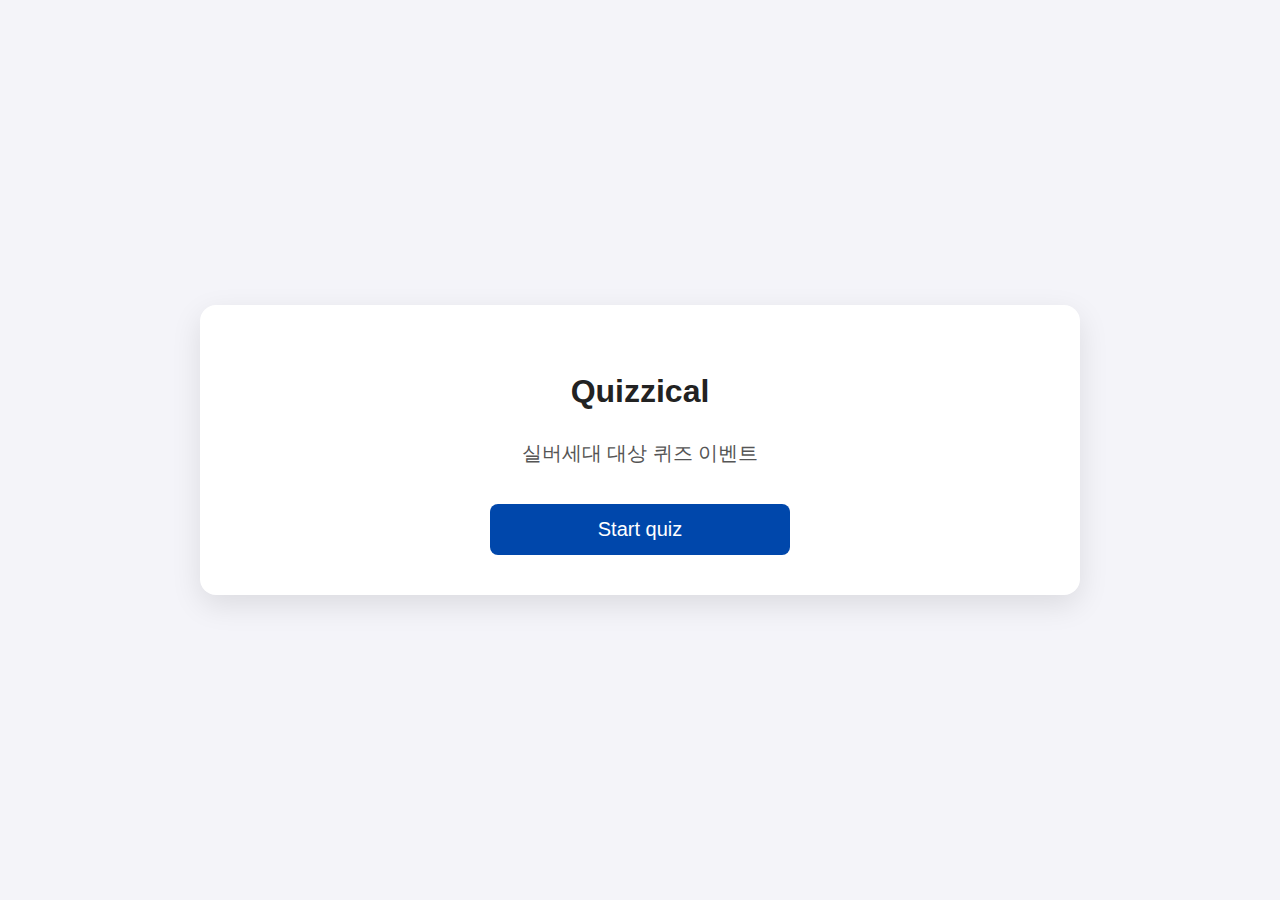
<file: index.html>
<!DOCTYPE html>
<html lang="ko">
<head>
  <meta charset="UTF-8" />
  <meta name="viewport" content="width=device-width, initial-scale=1.0" />
  <title>실버세대 퀴즈 이벤트</title>
  <link rel="stylesheet" href="style.css" />
</head>
<body>
  <div class="container">
    <div id="start">
      <h1>Quizzical</h1>
      <p>실버세대 대상 퀴즈 이벤트</p>
      <button onclick="startQuiz()">Start quiz</button>
    </div>
    <div class="modal" id="resultModal" style="display: none;">
      <div class="modal-content" id="modalContent">
        <div id="score"></div>
      </div>
    </div>
    <form id="quizForm" style="display:none">
      <div class="question">
        <h3>1. 대한민국의 수도는?</h3>
        <div class="radio-group">
          <label class="radio-wrap">
            <input type="radio" name="q1" value="서울">
            <span>서울</span>
          </label>
          <label class="radio-wrap">
            <input type="radio" name="q1" value="부산">
            <span>부산</span>
          </label>
          <label class="radio-wrap">
            <input type="radio" name="q1" value="대구">
            <span>대구</span>
          </label>
        </div>
      </div>
      
      <div class="question">
        <h3>2. 여름에 먹기 좋은 음식은?</h3>
        <div class="radio-group">
          <label class="radio-wrap">
            <input type="radio" name="q2" value="냉면">
            <span>냉면</span>
          </label>
          <label class="radio-wrap">
            <input type="radio" name="q2" value="감자탕">
            <span>감자탕</span>
          </label>
          <label class="radio-wrap">
            <input type="radio" name="q2" value="삼계탕">
            <span>삼계탕</span>
          </label>
        </div>
      </div>
      
      <div class="question">
        <h3>3. 대한민국의 국기는?</h3>
        <div class="radio-group">
          <label class="radio-wrap">
            <input type="radio" name="q3" value="태극기">
            <span>태극기</span>
          </label>
          <label class="radio-wrap">
            <input type="radio" name="q3" value="성조기">
            <span>성조기</span>
          </label>
          <label class="radio-wrap">
            <input type="radio" name="q3" value="일장기">
            <span>일장기</span>
          </label>
        </div>
      </div>
      
     

        
        <div class="question">
          <h3>4. 겨울 스포츠는?</h3>
          <div class="radio-group">
            <label class="radio-wrap">
              <input type="radio" name="q4" value="스키">
              <span>스키</span>
            </label>
            <label class="radio-wrap">
              <input type="radio" name="q4" value="수영">
              <span>수영</span>
            </label>
            <label class="radio-wrap">
              <input type="radio" name="q4" value="축구">
              <span>축구</span>
            </label>
          </div>
        </div>
        
        <div class="question">
          <h3>5. '춘하추동'은 무엇을 나타내는 말일까요?</h3>
          <div class="radio-group">
            <label class="radio-wrap">
              <input type="radio" name="q5" value="계절음식">
              <span>계절음식</span>
            </label>
            <label class="radio-wrap">
              <input type="radio" name="q5" value="사계절">
              <span>사계절</span>
            </label>
            <label class="radio-wrap">
              <input type="radio" name="q5" value="4가지 방향">
              <span>4가지 방향</span>
            </label>
          </div>
        </div>
        
        <div class="question">
          <h3>6. 전통 명절 중 하나는?</h3>
          <div class="radio-group">
            <label class="radio-wrap">
              <input type="radio" name="q6" value="크리스마스">
              <span>크리스마스</span>
            </label>
            <label class="radio-wrap">
              <input type="radio" name="q6" value="추석">
              <span>추석</span>
            </label>
            <label class="radio-wrap">
              <input type="radio" name="q6" value="부활절">
              <span>부활절</span>
            </label>
          </div>
        </div>

      <button type="button" onclick="checkAnswers()">제출하기</button>
    </form>
<script src="script.js" type = "module"></script>
</body>
</html>
</file>
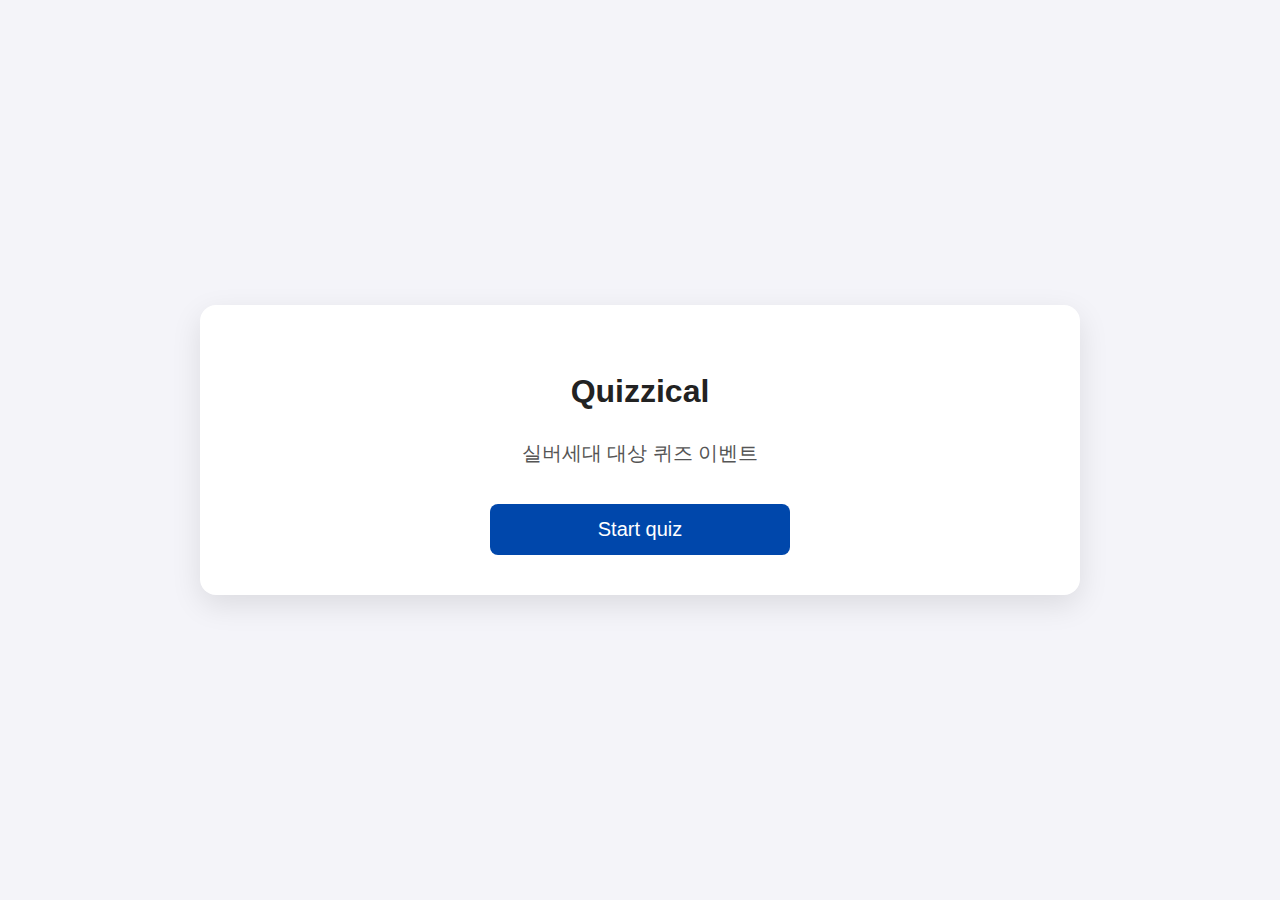
<file: quiz/index.html>
<!DOCTYPE html>
<html lang="ko">
<head>
  <meta charset="UTF-8" />
  <meta name="viewport" content="width=device-width, initial-scale=1.0" />
  <title>실버세대 퀴즈 이벤트</title>
  <link rel="stylesheet" href="style.css" />
</head>
<body>
  <div class="container">
    <div id="start">
      <h1>Quizzical</h1>
      <p>실버세대 대상 퀴즈 이벤트</p>
      <button onclick="startQuiz()">Start quiz</button>
    </div>
    <div class="modal" id="resultModal" style="display:none;">
      <div class="modal-content" id="scoreDisplay"></div>
    </div>
    <form id="quizForm" style="display:none">
      <div class="question">
        <h3>1. 대한민국의 수도는?</h3>
        <label><input type="radio" name="q1" value="서울"> 서울</label><br />
        <label><input type="radio" name="q1" value="부산"> 부산</label><br />
        <label><input type="radio" name="q1" value="대구"> 대구</label>
      </div>

      <div class="question">
        <h3>2. 여름에 먹기 좋은 음식은?</h3>
        <label><input type="radio" name="q2" value="냉면"> 냉면</label><br />
        <label><input type="radio" name="q2" value="감자탕"> 감자탕</label><br />
        <label><input type="radio" name="q2" value="삼계탕"> 삼계탕</label>
      </div>

      <div class="question">
        <h3>3. 대한민국의 국기는?</h3>
        <label><input type="radio" name="q3" value="태극기"> 태극기</label><br />
        <label><input type="radio" name="q3" value="성조기"> 성조기</label><br />
        <label><input type="radio" name="q3" value="일장기"> 일장기</label>
      </div>

      <div class="question">
        <h3>4. 겨울 스포츠는?</h3>
        <label><input type="radio" name="q4" value="스키"> 스키</label><br />
        <label><input type="radio" name="q4" value="수영"> 수영</label><br />
        <label><input type="radio" name="q4" value="축구"> 축구</label>
      </div>

      <div class="question">
        <h3>5.'춘하추동'은 무엇을 나타내는 말일까요?</h3>
        <label><input type="radio" name="q5" value="봄"> 계절음식</label><br />
        <label><input type="radio" name="q5" value="여름"> 사계절</label><br />
        <label><input type="radio" name="q5" value="겨울"> 4가지 방향</label>
      </div>

      <div class="question">
        <h3>6. 전통 명절 중 하나는?</h3>
        <label><input type="radio" name="q6" value="크리스마스"> 크리스마스</label><br />
        <label><input type="radio" name="q6" value="추석"> 추석</label><br />
        <label><input type="radio" name="q6" value="부활절"> 부활절</label>
      </div>

      <button type="button" onclick="checkAnswers()">Check answers</button>
    </form>
    <div class="modal" id="resultModal">
      <div class="modal-content" id="scoreDisplay"></div>
    </div>
  </div>

  <script src="script.js"></script>
</body>
</html>
</file>
<file: style.css>
body {
  font-family: 'Arial', sans-serif;
  margin: 0;
  padding: 0;
  background-color: #f4f4f9;
  display: flex;
  justify-content: center;
  align-items: center;
  min-height: 100vh;
  line-height: 1.6;
  text-align: center;
}

.container {
  background: white;
  padding: 40px;
  border-radius: 16px;
  text-align: center;
  max-width: 800px;
  width: 90%;
  box-shadow: 0 10px 30px rgba(0, 0, 0, 0.1);
}

h1 {
  font-size: 32px;
  color: #222;
  margin-bottom: 20px;
}

p {
  font-size: 20px;
  color: #555;
  margin-bottom: 20px;
}

button {
  background-color: #0047ab;
  color: white;
  font-size: 20px;
  padding: 14px 28px;
  border: none;
  border-radius: 8px;
  cursor: pointer;
  margin-top: 15px;
  width: 90%;
  max-width: 300px;
}

button:hover {
  background-color: #00307a;
}

.question h3 {
  font-size: 20px;
  color: #333;
  text-align: center;
}

.radio-group {
  display: flex;
  justify-content: center;
  gap: 10px;
  margin: 10px 0;
  flex-wrap: wrap;
}

.radio-wrap {
  position: relative;
}

.radio-wrap input[type="radio"] {
  display: none;
}

.radio-wrap span {
  display: inline-block;
  padding: 12px 24px;
  font-size: 18px;
  color: #333;
  background: #fff;
  border: 2px solid #ccc;
  border-radius: 12px;
  cursor: pointer;
  transition: all 0.3s;
}

.radio-wrap input[type="radio"]:checked + span {
  background-color: #0047ab;
  color: white;
  border-color: #0047ab;
}
.modal {
  display: none;
  position: fixed;
  top: 0; left: 0;
  width: 100%; height: 100%;
  background: rgba(0, 0, 0, 0.7);
  justify-content: center;
  align-items: center;
  z-index: 1000;
}

.modal-content {
  background: #fff;
  padding: 30px;
  border-radius: 10px;
  width: 90%;
  max-width: 500px;
  text-align: center;
  animation: start 0.6s ease;
}

@keyframes start {
  from { opacity: 0; transform: translateY(-20px); }
  to { opacity: 1; transform: translateY(0); }
}

form input {
  display: block;
  margin: 10px auto;
  padding: 14px;
  width: 80%;
  font-size: 18px;
  border: 1px solid #ccc;
  border-radius: 6px;
  text-align: center;
}

@media (max-width: 768px) {
  body {
    font-size: 18px;
  }
  .container {
    padding: 20px;
  }
  h1 {
    font-size: 28px;
  }
  button {
    font-size: 18px;
    padding: 12px;
  }
  form input {
    font-size: 16px;
  }
}
</file>
<file: quiz/style.css>
body {
  font-family: 'Arial', sans-serif;
  margin: 0;
  padding: 0;
  background-color: #f4f4f9;
  display: flex;
  justify-content: center;
  align-items: center;
  min-height: 100vh;
  line-height: 1.6;
  text-align: center;
}

.container {
  background: white;
  padding: 40px;
  border-radius: 16px;
  text-align: center;
  max-width: 800px;
  width: 90%;
  box-shadow: 0 10px 30px rgba(0, 0, 0, 0.1);
}

h1 {
  font-size: 32px;
  color: #222;
  margin-bottom: 20px;
}

p {
  font-size: 20px;
  color: #555;
  margin-bottom: 20px;
}

button {
  background-color: #0047ab;
  color: white;
  font-size: 20px;
  padding: 14px 28px;
  border: none;
  border-radius: 8px;
  cursor: pointer;
  margin-top: 15px;
  width: 90%;
  max-width: 300px;
}

button:hover {
  background-color: #00307a;
}

.question h3 {
  font-size: 20px;
  color: #333;
  text-align: center;
}

.radio-group {
  display: flex;
  justify-content: center;
  gap: 10px;
  margin: 10px 0;
  flex-wrap: wrap;
}

.radio-wrap {
  position: relative;
}

.radio-wrap input[type="radio"] {
  display: none;
}

.radio-wrap span {
  display: inline-block;
  padding: 12px 24px;
  font-size: 18px;
  color: #333;
  background: #fff;
  border: 2px solid #ccc;
  border-radius: 12px;
  cursor: pointer;
  transition: all 0.3s;
}

.radio-wrap input[type="radio"]:checked + span {
  background-color: #0047ab;
  color: white;
  border-color: #0047ab;
}
.modal {
  display: none;
  position: fixed;
  top: 0; left: 0;
  width: 100%; height: 100%;
  background: rgba(0, 0, 0, 0.7);
  justify-content: center;
  align-items: center;
  z-index: 1000;
}

.modal-content {
  background: #fff;
  padding: 30px;
  border-radius: 10px;
  width: 90%;
  max-width: 500px;
  text-align: center;
  animation: start 0.6s ease;
}

@keyframes start {
  from { opacity: 0; transform: translateY(-20px); }
  to { opacity: 1; transform: translateY(0); }
}

form input {
  display: block;
  margin: 10px auto;
  padding: 14px;
  width: 80%;
  font-size: 18px;
  border: 1px solid #ccc;
  border-radius: 6px;
  text-align: center;
}

@media (max-width: 768px) {
  body {
    font-size: 18px;
  }
  .container {
    padding: 20px;
  }
  h1 {
    font-size: 28px;
  }
  button {
    font-size: 18px;
    padding: 12px;
  }
  form input {
    font-size: 16px;
  }
}
</file>
